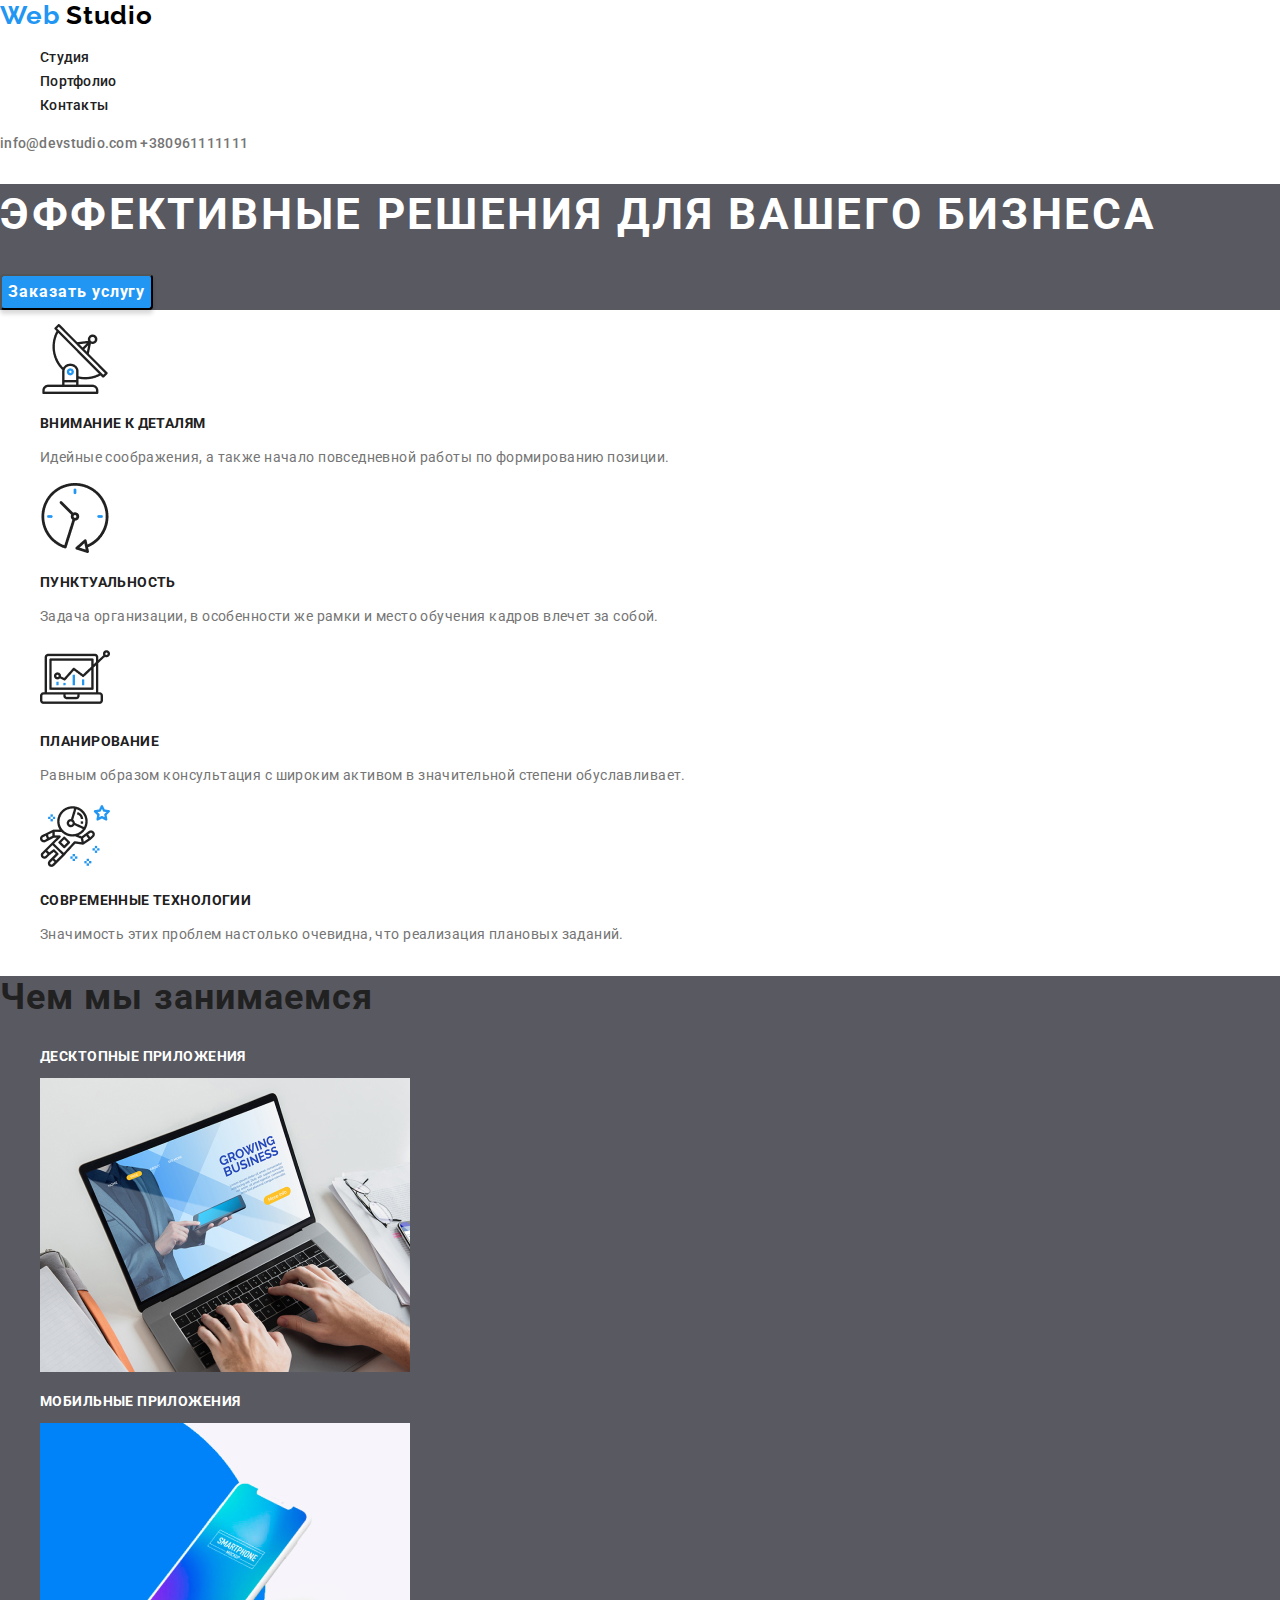
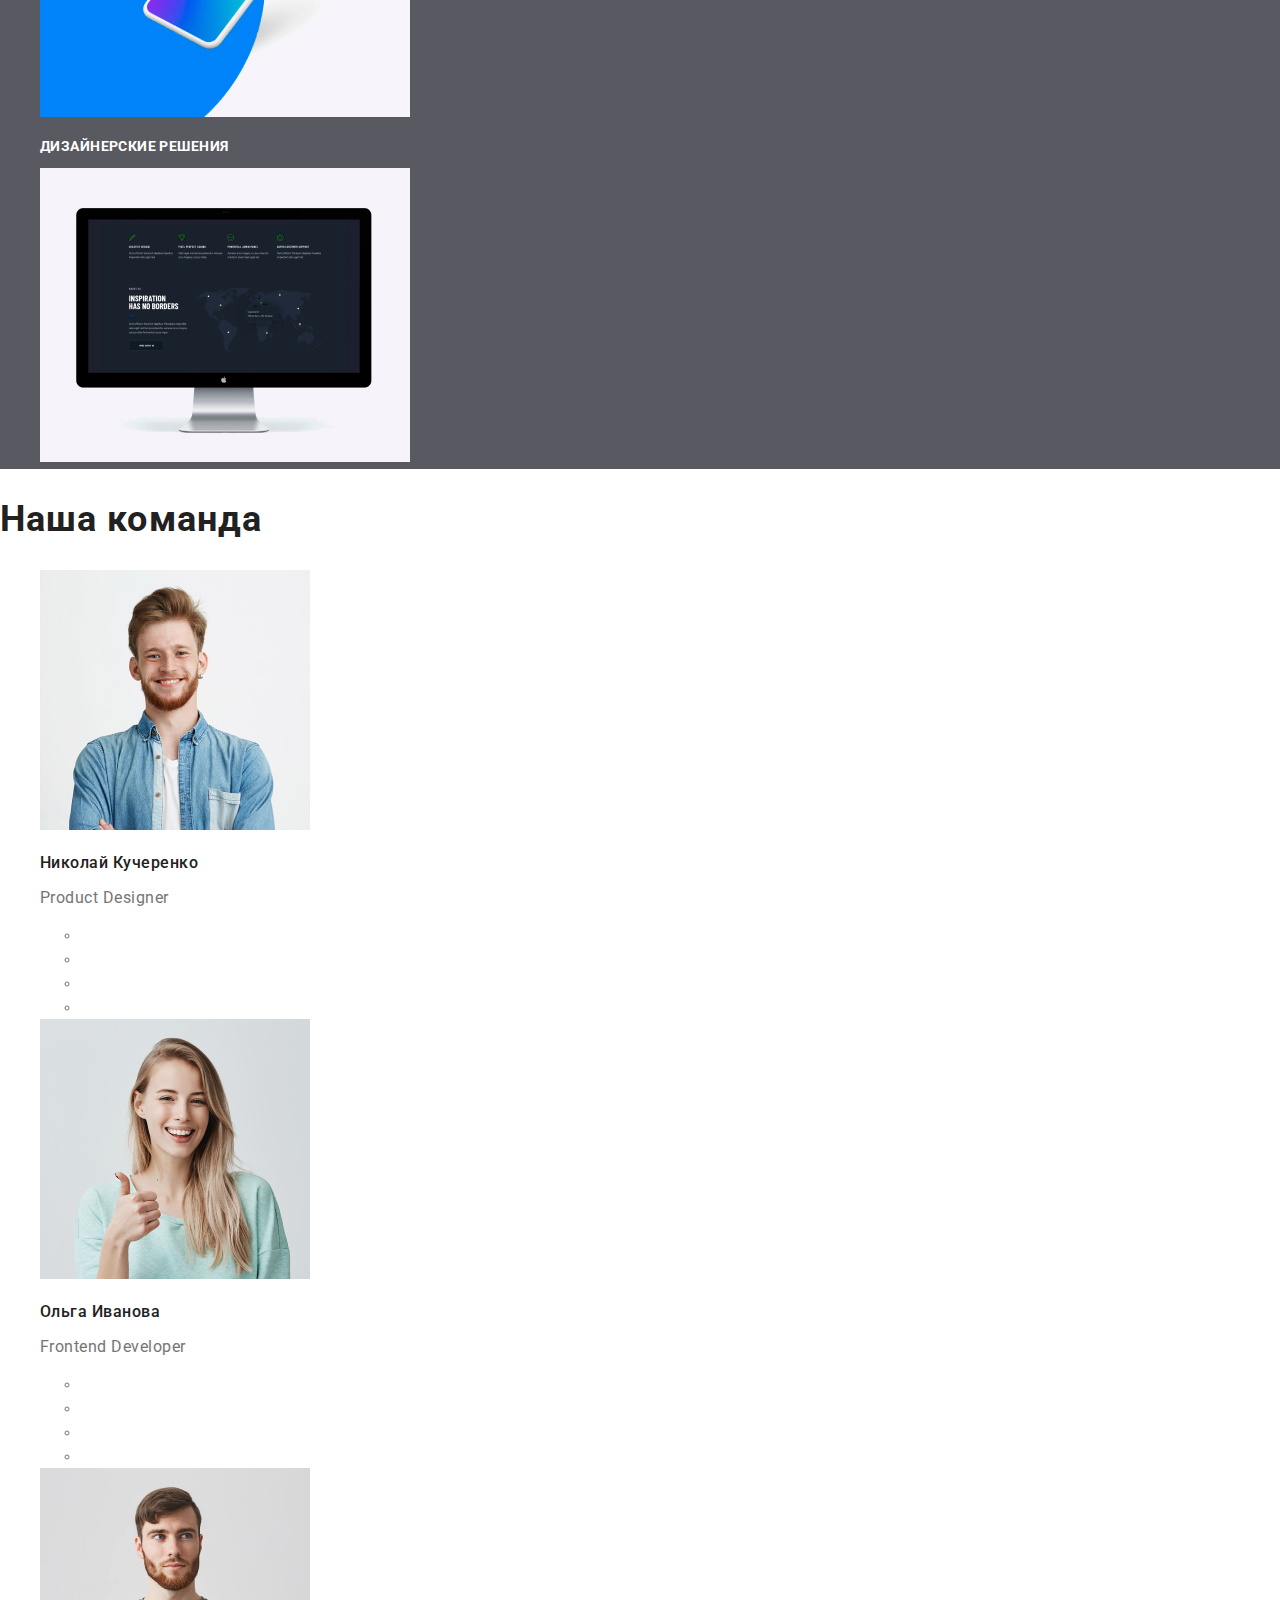
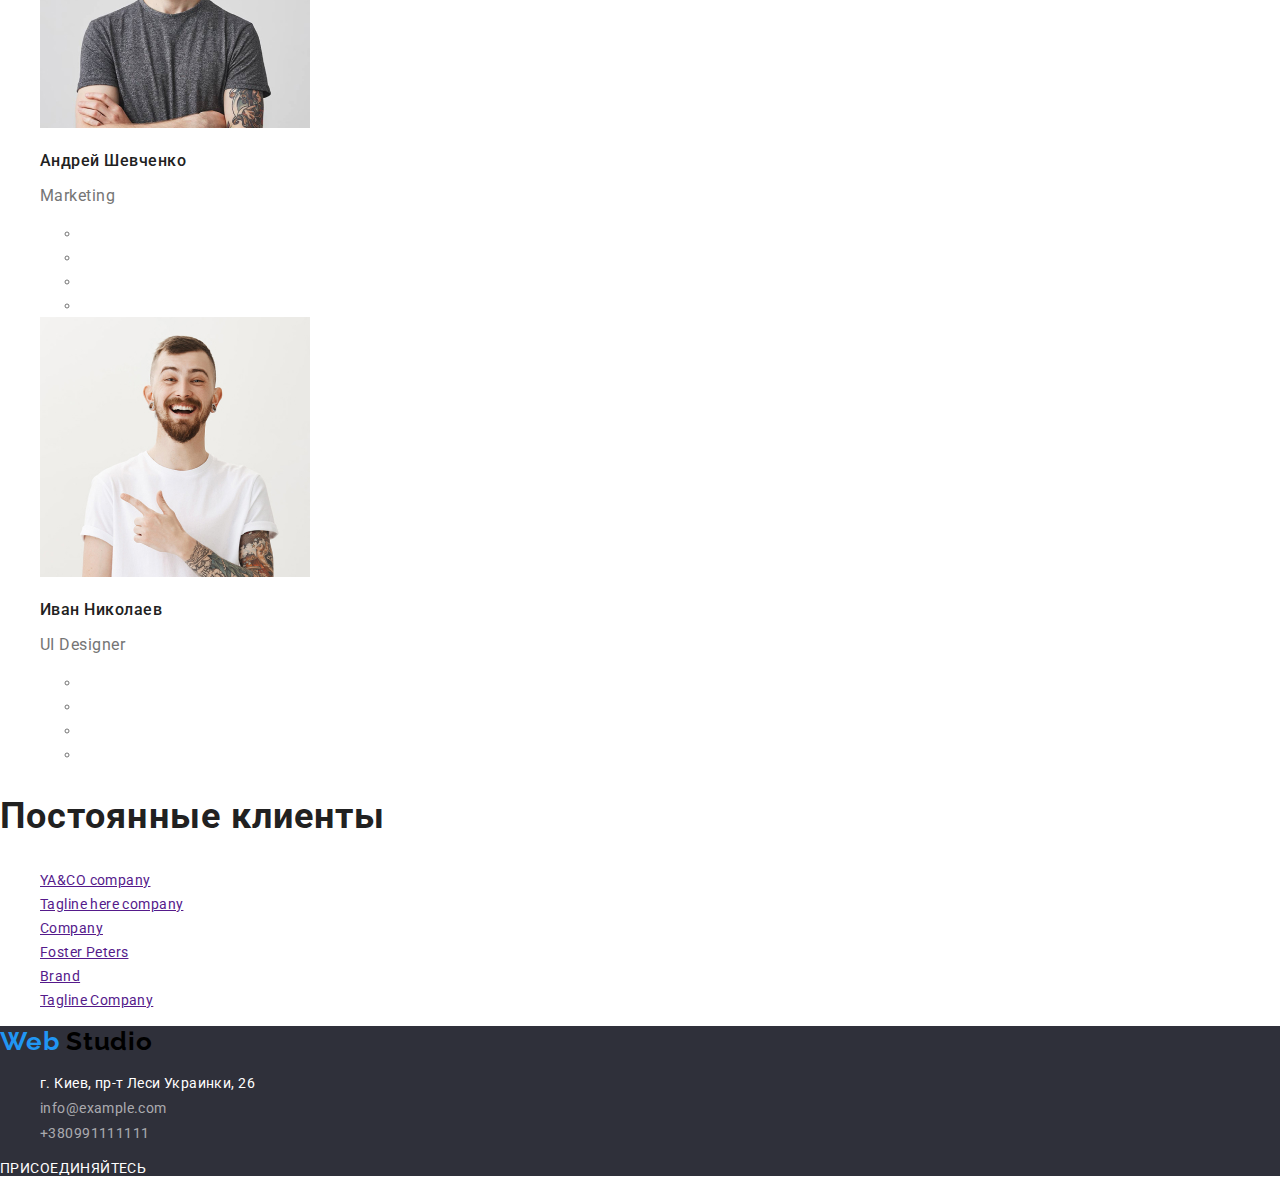
<file: index.html>
<!DOCTYPE html>
<html lang="ru">
<head>
    <meta charset="UTF-8">
    <meta name="viewport" content="width=device-width, initial-scale=1.0">
    <meta http-equiv="X-UA-Compatible" content="ie=edge" />
    <title>Web Studio</title>
    <link href="https://fonts.googleapis.com/css2?family=Raleway:wght@700&family=Roboto:wght@400;500;700;900&display=swap" rel="stylesheet">    <link rel="stylesheet" href="./css/normalize.css">
    <link rel="stylesheet" href="./css/style.css">
</head>
<body>
    <header class="page-head">
        <nav class="navigation">
          <a href="./index.html" class="logo"> 
            <span class="web">Web</span> Studio 
          </a>
          <ul class="menu-list">
            <li class="menu-item"><a href="./index.html" class="menu-link">Студия</a>
            </li> 
            <li class="menu-item"><a href="./portfolio.html" class="menu-link">Портфолио</a>
            </li> 
            <li class="menu-item"><a href="./ссылка/link3.svg" class="menu-link">Контакты</a>
            </li>
         </ul>
        </nav> 
        
          <a href="mailto:info@devstudio.com" class="contacts-link">info@devstudio.com</a>
          <a href="tel:+380961111111" class="contacts-link">+380961111111</a>
    </header>

    <main>
      <section class="title">
        <h1 class="page-title">Эффективные решения для вашего бизнеса</h1>
        <button class="btn">Заказать услугу</button>
      </section>
        
      <section class="list">
        <ul class="menu-card">
          <li class="list-item">
              <img src="./icon/antenna.png" alt="antenna">
              <h3 class="list-head">Внимание к деталям</h3>
              <p class="list-text">Идейные соображения, а также начало повседневной работы по формированию позиции.</p>
         </li>
          <li class="list-item">
              <img src="./icon/clock.png" alt="clock">
              <h3 class="list-head">Пунктуальность</h3> 
              <p class="list-text">Задача организации, в особенности же рамки и место обучения кадров влечет за собой.</p>
         </li>
          <li class="list-item">
              <img src="./icon/diagram.png" alt="diagram">
              <h3 class="list-head">Планирование</h3> 
              <p class="list-text">Равным образом консультация с широким активом в значительной степени обуславливает.</p>
         </li>
          <li class="list-item">
              <img src="./icon/astronaut.png" alt="astronaut">
              <h3 class="list-head">Современные технологии</h3> 
              <p class="list-text">Значимость этих проблем настолько очевидна, что реализация плановых заданий.</p>
         </li>
       </ul>
      </section>
    
        
    <section class="work-menu">
      <h2 class="work-title">Чем мы занимаемся</h2>
          <ul class="work-list">
              <li>
                  <h3 class="work-head">ДЕСКТОПНЫЕ ПРИЛОЖЕНИЯ</h3>
                  <img src="./aboutus/img1.jpg" width="370" alt="приложения">
              </li>
              <li>
                  <h3 class="work-head">МОБИЛЬНЫЕ ПРИЛОЖЕНИЯ</h3>
                  <img src="./aboutus/img2.jpg" width="370" alt="мобильные приложения">
              </li>
              <li>
                  <h3 class="work-head">ДИЗАЙНЕРСКИЕ РЕШЕНИЯ</h3>
                  <img src="./aboutus/img3.jpg" width="370" alt="дизайн">
              </li>
          </ul>
  </section>
 
 <section class="team">
    <h2 class="team-head">Наша команда</h2>
    <ul class="team-menu">
        <li>
            <img src="./team/img1.jpg" width="270" height="260" alt="">
            <h3 class="head-name">Николай Кучеренко</h3>
            <p class="team-text">Product Designer</p>
            <ul class="team-link">
                <li>
                    <a href="#" aria-label="instagram.com"></a>
                </li>
                <li>
                  <a href="#" aria-label="twitter.com"></a>
                </li>
                <li>
                  <a href="#" aria-label="facebook.com/"></a>
                </li>
                <li>
                  <a href="#" aria-label="linkedin.com/"></a>
                </li>
            </ul>
        </li>
        <li>
            <img src="./team/img2.jpg" width="270" height="260" alt="">
            <h3 class="head-name">Ольга Иванова</h3>
            <p class="team-text">Frontend Developer</p>
            <ul>
              <li>
                  <a href="#" aria-label="instagram.com"></a>
              </li>
              <li>
                <a href="#" aria-label="twitter.com"></a>
              </li>
              <li>
                <a href="#" aria-label="facebook.com/"></a>
              </li>
              <li>
                <a href="#" aria-label="linkedin.com/"></a>
              </li>
          </ul>
        </li>
        <li>
            <img src="./team/img3.jpg" width="270" height="260" alt="">
            <h3 class="head-name">Андрей Шевченко</h3>
            <p class="team-text">Marketing</p>
            <ul>
              <li>
                  <a href="#" aria-label="instagram.com"></a>
              </li>
              <li>
                <a href="#" aria-label="twitter.com"></a>
              </li>
              <li>
                <a href="#" aria-label="facebook.com/"></a>
              </li>
              <li>
                <a href="#" aria-label="linkedin.com/"></a>
              </li>
          </ul>
        </li>
        <li>
            <img src="./team/img4.jpg" width="270" height="260" alt="">
            <h3 class="head-name">Иван Николаев</h3>
            <p class="team-text">UI Designer</p>
            <ul>
              <li>
                  <a href="instagram.com" aria-label="instagram link"></a>
              </li>
              <li>
                <a href="twitter.com" aria-label="twitter link"></a>
              </li>
              <li>
                <a href="facebook.com" aria-label="facebook link"></a>
              </li>
              <li>
                <a href="linkedin.com" aria-label="linkedin link"></a>
              </li>
          </ul>
        </li>
    </ul>
 </section>

  <section class="client-list">
    <h2 class="client-head">Постоянные клиенты</h2>
    <ul class="client-main">
      <li>
          <a href="" aria-label="ссылка на YA&CO">YA&CO company</a>
      </li>
      <li>
          <a href="" aria-label="ссылка на Tagline here company">Tagline here company</a>
      </li>
      <li>
          <a href="" aria-label="ссылка на Company">Company</a>
      </li>
      <li>
          <a href="" aria-label="ссылка на Foster Peters">Foster Peters</a>
      </li>
      <li>
          <a href="" aria-label="ссылка на Brand">Brand</a>
      </li>
      <li>
          <a href="" aria-label="ссылка на Tagline Company">Tagline Company</a>
      </li> 
    </ul>  
  </section>
</main>

  <footer class="info-list">
    <div>
       <div>
        <a href="./index.html" class="logo"> 
          <span class="web">Web</span> Studio 
        </a>
        </div>
       <address class="contact-main">
          <ul class="adress-main">
              <li><a href="" class="adress-link">г. Киев, пр-т Леси Украинки, 26</a></li>
              <li><a href="mailto:info@example.com" class="contact-list">info@example.com</a></li>
              <li><a href="tel:+380991111111" class="contact-list">+380991111111</a></li>
          </ul>
       </address>
    </div>
    <div>
     <div class="join-head">Присоединяйтесь</div>
            <ul class="info-link">
                <li>
                    <a href="instagram.com" aria-label="instagram link"></a>
                </li>
                <li>
                  <a href="twitter.com" aria-label="twitter link"></a>
                </li>
                <li>
                  <a href="facebook.com" aria-label="facebook link"></a>
                </li>
                <li>
                  <a href="linkedin.com" aria-label="linkedin link"></a>
                </li>
            </ul>
    </div>
  </footer>
</body>
</html>
</file>
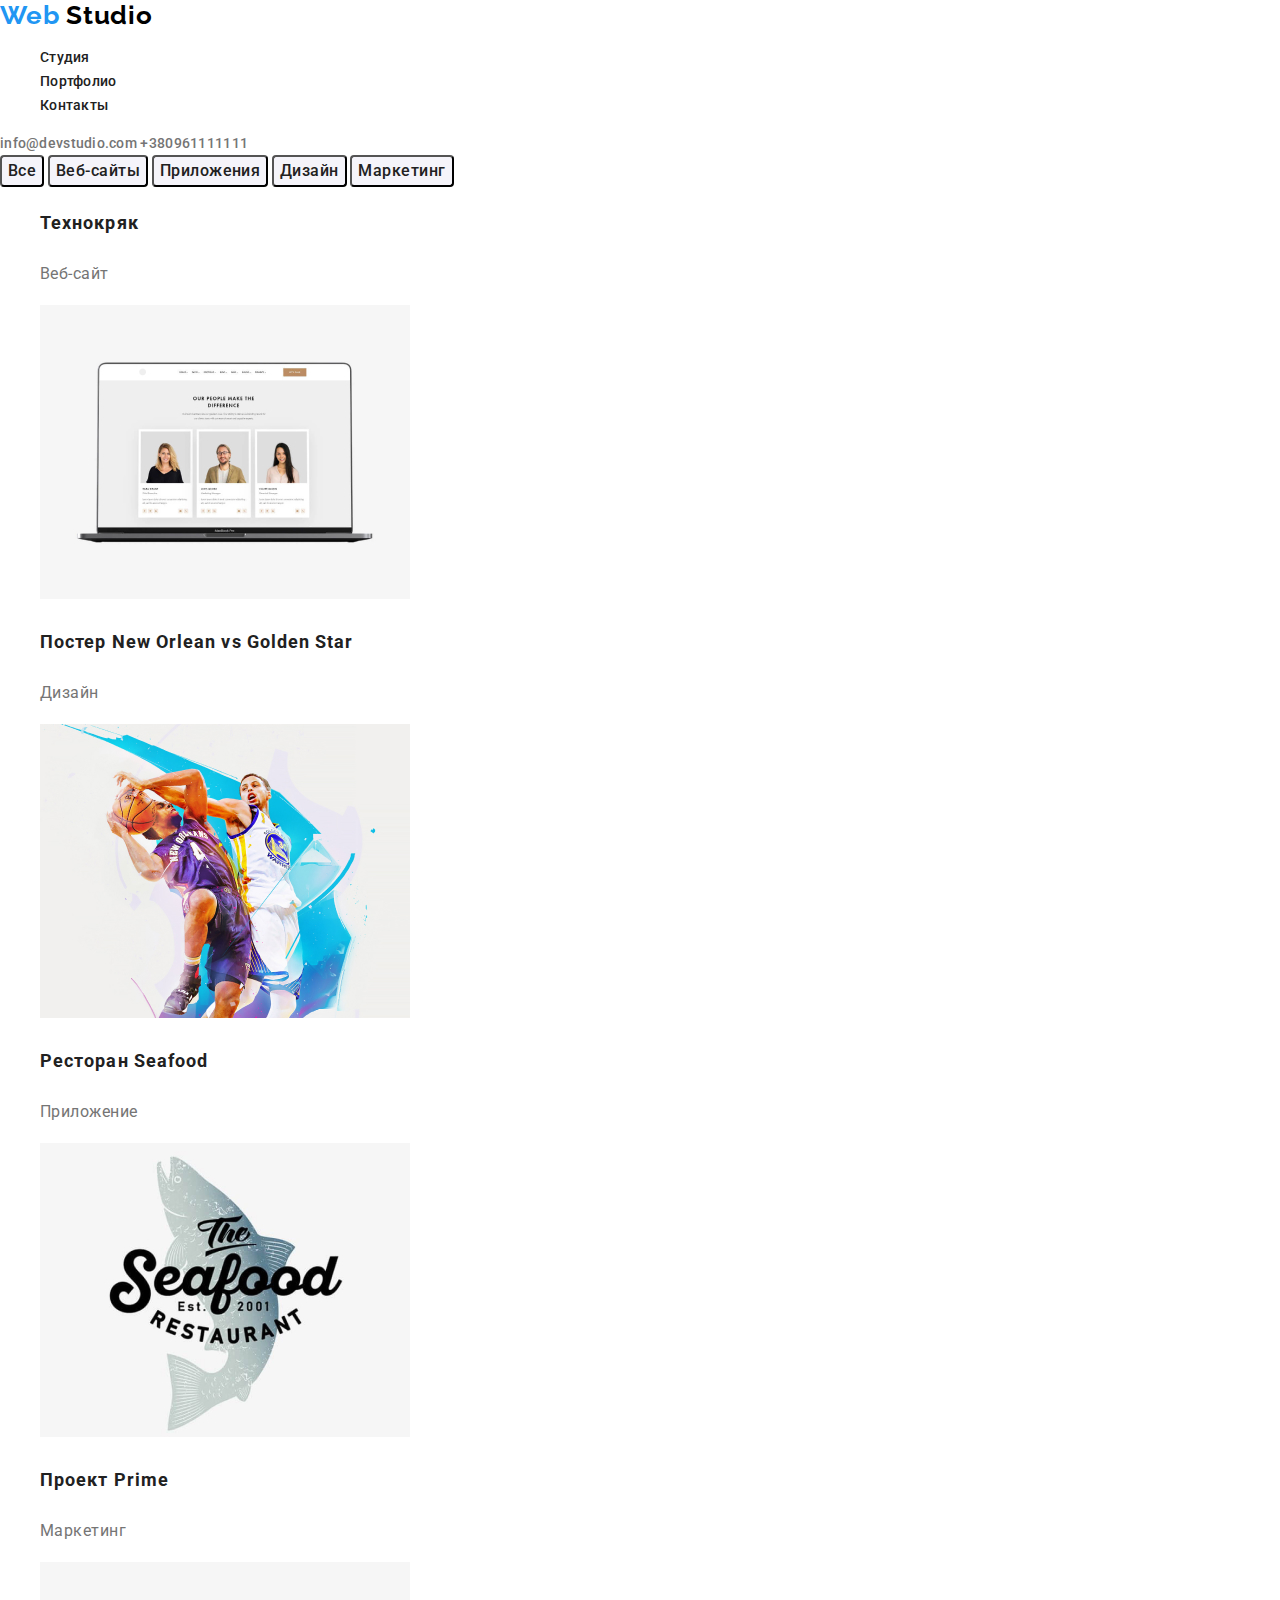
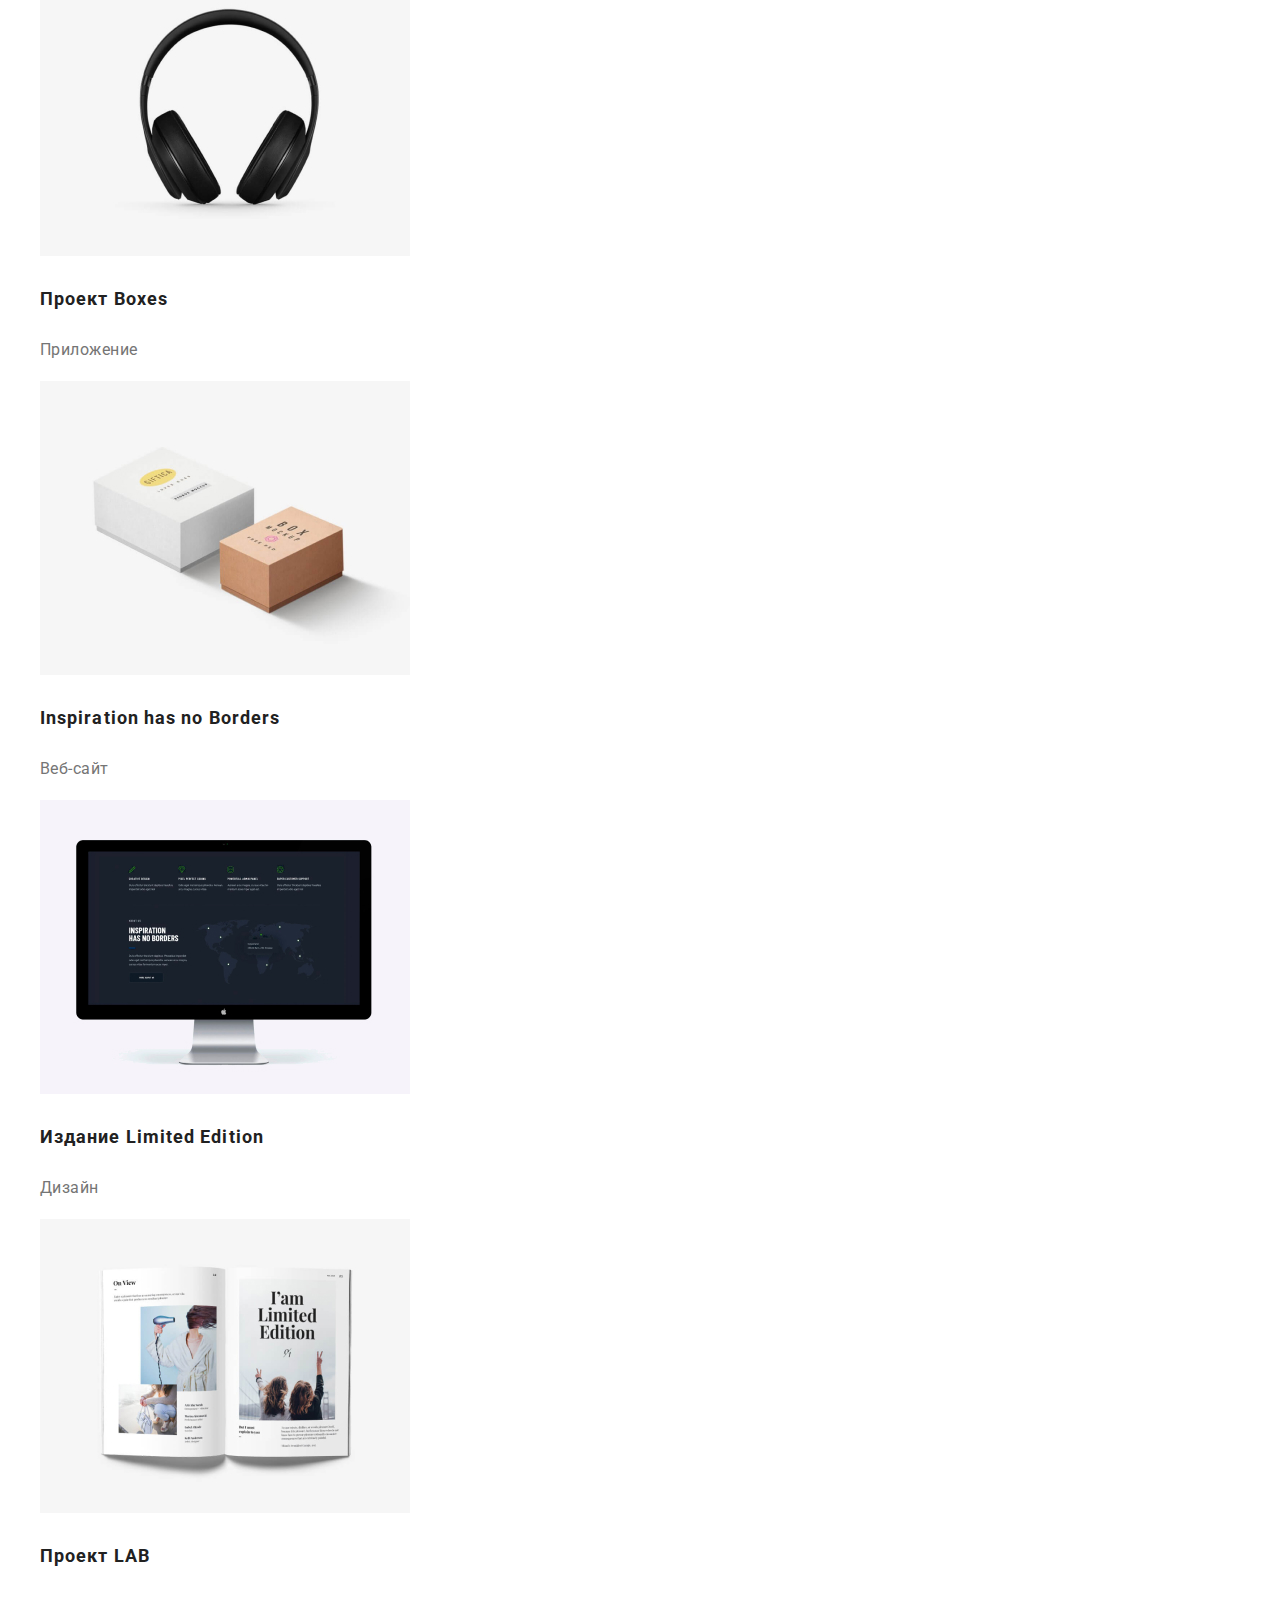
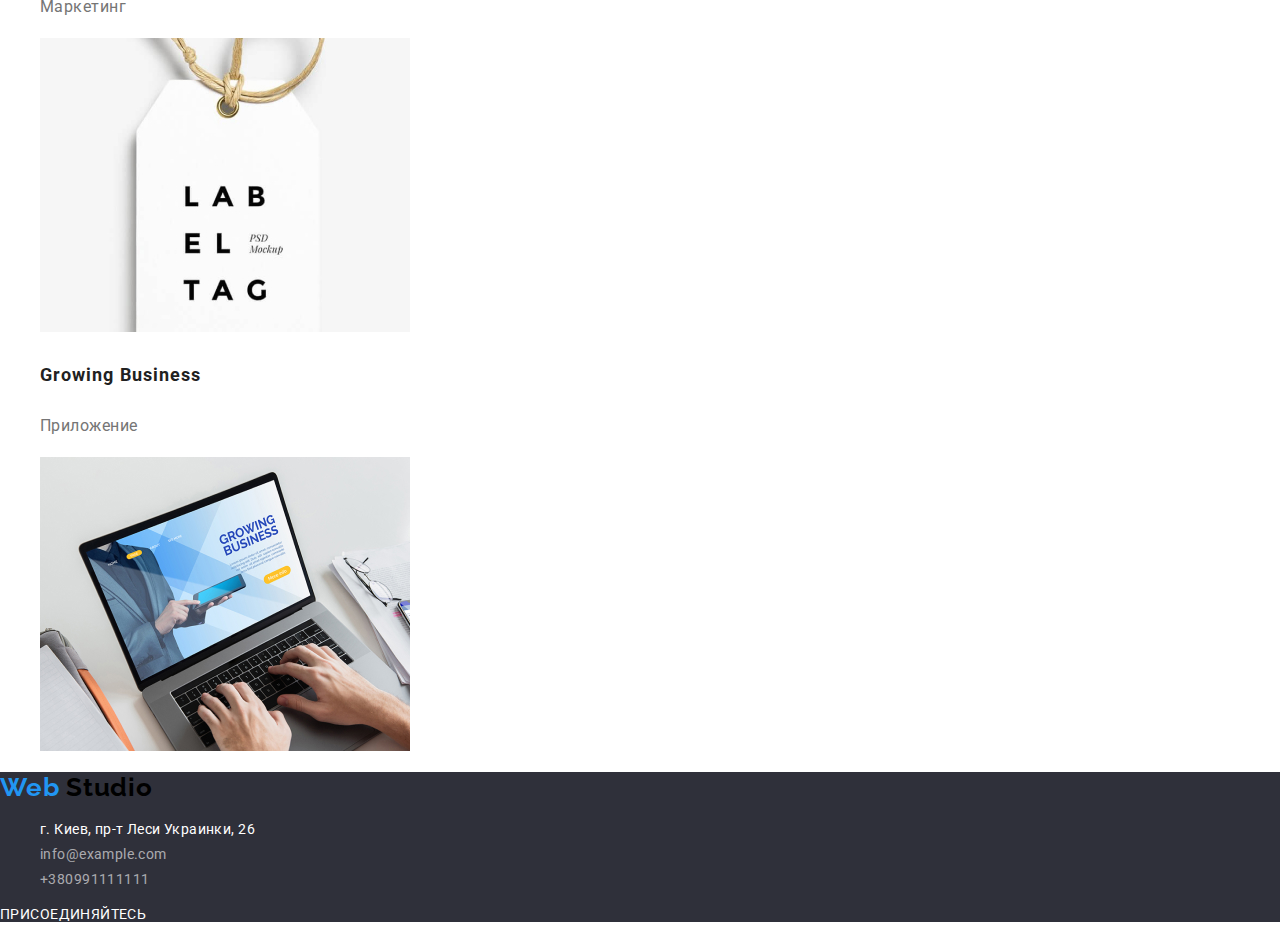
<file: portfolio.html>
<!DOCTYPE html>
<html lang="ru">
<head>
    <meta charset="UTF-8">
    <meta name="viewport" content="width=device-width, initial-scale=1.0">
    <meta http-equiv="X-UA-Compatible" content="ie=edge" />
    <link href="https://fonts.googleapis.com/css2?family=Raleway:wght@700&family=Roboto:wght@400;500;700;900&display=swap" rel="stylesheet">    <link rel="stylesheet" href="./css/normalize.css">
    <link rel="stylesheet" href="./css/style.css">
    <title>Web Studio</title>
</head>
<body>
  <header class="page-head">
    <nav class="navigation">
      <a href="./index.html" class="logo"> 
        <span class="web">Web</span> Studio 
      </a>
      <ul class="menu-list">
        <li class="menu-item"><a href="./index.html" class="menu-link">Студия</a>
        </li> 
        <li class="menu-item"><a href="./portfolio.html" class="menu-link">Портфолио</a>
        </li> 
        <li class="menu-item"><a href="./ссылка/link3.svg" class="menu-link">Контакты</a>
        </li>
     </ul>
    </nav> 
    
      <a href="mailto:info@devstudio.com" class="contacts-link">info@devstudio.com</a>
      <a href="tel:+380961111111" class="contacts-link">+380961111111</a>
</header>
    <main>
        <section>
            <button class="button-list">Все</button>
            <button class="button-list">Веб-сайты</button>
            <button class="button-list">Приложения</button>
            <button class="button-list">Дизайн</button>
            <button class="button-list">Маркетинг</button>
        </section>
        <section>
            <ul class="portfolio-list">
                <h3 class="portfolio-head">Технокряк</h3>
                <p class="text-list">Веб-сайт</p>
                <li class="portfolio-menu"> <img src="./portfolio-img/img1.jpg" width="370" alt="Технокряк">
                </li>
                <h3 class="portfolio-head">Постер New Orlean vs Golden Star</h3>
                <p class="text-list">Дизайн</p>
                <li class="portfolio-menu"> <img src="./portfolio-img/img2.jpg" width="370" alt="Постер New Orlean vs Golden Star">
                </li>
                <h3 class="portfolio-head">Ресторан Seafood</h3>
                <p class="text-list">Приложение</p>
                <li class="portfolio-menu"> <img src="./portfolio-img/img3.jpg" width="370" alt="Ресторан Seafood">
                </li>
                <h3 class="portfolio-head">Проект Prime</h3>
                <p class="text-list">Маркетинг</p>
                <li class="portfolio-menu"> <img src="./portfolio-img/img4.jpg" width="370" alt="Проект Prime">
                </li>
                <h3 class="portfolio-head">Проект Boxes</h3>
                <p class="text-list">Приложение</p>
                <li class="portfolio-menu"> <img src="./portfolio-img/img5.jpg" width="370" alt="Проект Boxes">
                </li>
                <h3 class="portfolio-head">Inspiration has no Borders</h3>
                <p class="text-list">Веб-сайт</p>
                <li class="portfolio-menu"> <img src="./portfolio-img/img6.jpg" width="370" alt="Inspiration has no Borders">
                </li>
                <h3 class="portfolio-head">Издание Limited Edition</h3>
                <p class="text-list">Дизайн</p>
                <li class="portfolio-menu"> <img src="./portfolio-img/img7.jpg" width="370" alt="Издание Limited Edition">
                </li>
                <h3 class="portfolio-head">Проект LAB</h3>
                <p class="text-list">Маркетинг</p>
                <li class="portfolio-menu"> <img src="./portfolio-img/img8.jpg" width="370" alt="Проект LAB">
                </li>
                <h3 class="portfolio-head">Growing Business</h3>
                <p class="text-list">Приложение</p>
                <li class="portfolio-menu"> <img src="./portfolio-img/img9.jpg" width="370" alt="Growing Business">
                </li>
            </ul>
        </section>
    </main>
    <footer class="info-list">
      <div>
         <div>
          <a href="./index.html" class="logo"> 
            <span class="web">Web</span> Studio 
          </a>
          </div>
         <address>
            <ul class="adress-main">
                <li><a href="" class="adress-link">г. Киев, пр-т Леси Украинки, 26</a></li>
                <li><a href="mailto:info@example.com" class="contact-list">info@example.com</a></li>
                <li><a href="tel:+380991111111" class="contact-list">+380991111111</a></li>
            </ul>
         </address>
      </div>
      <div>
       <div class="join-head">Присоединяйтесь</div>
              <ul class="info-link">
                  <li>
                      <a href="instagram.com" aria-label="instagram link"></a>
                  </li>
                  <li>
                    <a href="twitter.com" aria-label="twitter link"></a>
                  </li>
                  <li>
                    <a href="facebook.com" aria-label="facebook link"></a>
                  </li>
                  <li>
                    <a href="linkedin.com" aria-label="linkedin link"></a>
                  </li>
              </ul>
      </div>
    </footer>
</body>
</html>
</file>
<file: css/style.css>
/* font-family: "Roboto", sans-serif; 
font-family: 'Raleway', sans-serif;*/

  body {
    font-family: "Roboto";
    font-size: 14px;
    line-height: 24px;
    letter-spacing: 0.03em;
    color: #757575;
  }

  .logo {
        font-family: "Raleway";
        font-style: normal;
        font-weight: 700;
        font-size: 26px;
        line-height: 1.19;
        letter-spacing: 0.03em;
        color: black;
        text-decoration: none;
        
      } 
  

  .web {
    color: #2196F3;
  }    

  .menu-link {
    font-weight: 500;
    font-size: 14px;
    line-height: 1.142;
    letter-spacing: 0.02em;
    color: #212121;
    text-decoration: none;
  }

  .menu-link:hover,
  .menu-link:focus {
    color: #2196F3;
  }

  .menu-list {
      list-style: none;
  }

  .contacts-link {
    font-family: "Roboto";
    font-style: normal;
    font-weight: 500;
    font-size: 14px;
    line-height: 16px;
    letter-spacing: 0.02em;
    color: #757575;
    text-decoration: none;
  }

  .contacts-link:hover,
  .contacts-link:focus {
    color: #2196F3;
  }

  .page-title {
   font-family: "Roboto";
   font-style: normal;
   font-weight: 700;
   font-size: 44px;
   line-height: 60px;
   letter-spacing: 0.06em;
   text-transform: uppercase;
   color: #FFFFFF;
  }

  .title {
    background: rgba(47, 48, 58, 0.8);
  }

  .btn {
    font-family: "Roboto";
    font-style: normal;
    font-weight: bold;
    font-size: 16px;
    line-height: 1.875;
    letter-spacing: 0.06em;
    color: #FFFFFF;
    background:  #2196F3;
    box-shadow: 0px 4px 4px rgba(0, 0, 0, 0.15);
    border-radius: 4px;
    text-decoration: none;
  }
  
  .list-head {
    font-weight: bold;
    font-size: 14px;
    line-height: 1.142;
    letter-spacing: 0.03em;
    text-transform: uppercase;
    color: #212121;
  }

  .list-text {
    font-family: "Roboto";
    font-style: normal;
    font-weight: normal;
    font-size: 14px;
    line-height: 24px;
    letter-spacing: 0.03em;
    color: #757575;
  }

  .menu-card {
    list-style: none;
  }

  .work-menu {
    background: rgba(47, 48, 58, 0.8);
  }

  .work-title {
    font-family: "Roboto";
    font-size: 36px;
    line-height: 42px;
    letter-spacing: 0.03em;
    color: #212121;
  }

  .work-head {
    font-family: "Roboto";
    font-size: 14px;
    line-height: 16px;
    letter-spacing: 0.03em;
    color: #FFFFFF;
  }

  .work-list {
    list-style: none;
  }

  .team-head {
    font-family: "Roboto";
    font-size: 36px;
    line-height: 1.166;
    letter-spacing: 0.03em;
    color: #212121;
  }

  .team-menu {
    list-style: none;
  }

  .head-name {
    font-family: "Roboto";
    font-weight: 500;
    font-size: 16px;
    line-height: 1.187;
    letter-spacing: 0.03em;
    color: #212121;
}

.team-text {
    font-family: "Roboto";
    font-style: normal;
    font-weight: normal;
    font-size: 16px;
    line-height: 1.187;
    letter-spacing: 0.03em;
    color: #757575;
}

.client-head {
    font-family: "Roboto";
    font-style: normal;
    font-size: 36px;
    line-height: 1.166;
    letter-spacing: 0.03em;
    color: #212121;
}

.client-main {
    list-style: none;
}

.info-list {
    background: #2F303A;
}

.contact-list {
    font-family: "Roboto";
    font-style: normal;
    font-weight: normal;
    font-size: 14px;
    line-height: 1.714;
    letter-spacing: 0.03em;
    color: rgba(255, 255, 255, 0.6);
    text-decoration: none;
}

.adress-main {
    list-style: none;
}

.adress-link {
    font-family: "Roboto";
    font-style: normal;
    font-weight: normal;
    font-size: 14px;
    line-height: 1.714;
    letter-spacing: 0.03em;
    color: #FFFFFF;
    text-decoration: none;

}

.join-head {
    font-family: "Roboto";
    font-style: normal;
    font-size: 14px;
    line-height: 1.142;
    letter-spacing: 0.03em;
    text-transform: uppercase;
    color: #FFFFFF;
}

.info-link {
    list-style: none;
}

.button-list {
    font-family: "Roboto";
    font-style: normal;
    font-weight: 500;
    font-size: 16px;
    line-height: 26px;
    text-align: center;
    letter-spacing: 0.03em;
    color: #212121;
    background: #F5F4FA;
    border-radius: 4px;
}

.button-list:hover,
.button-list:focus {
    color: white;
    background: #2196F3;
}

.portfolio-list {
    list-style: none;
    text-decoration: none;
}

.portfolio-menu {
    list-style: none;
}

.portfolio-head {
    font-family: "Roboto";
    font-style: normal;
    font-size: 18px;
    line-height: 2;
    letter-spacing: 0.06em;
    color: #212121;
}

.text-list {
    font-family: "Roboto";
    font-style: normal;
    font-weight: normal;
    font-size: 16px;
    line-height: 1.875;
    letter-spacing: 0.03em;
    color: #757575;
}
</file>
